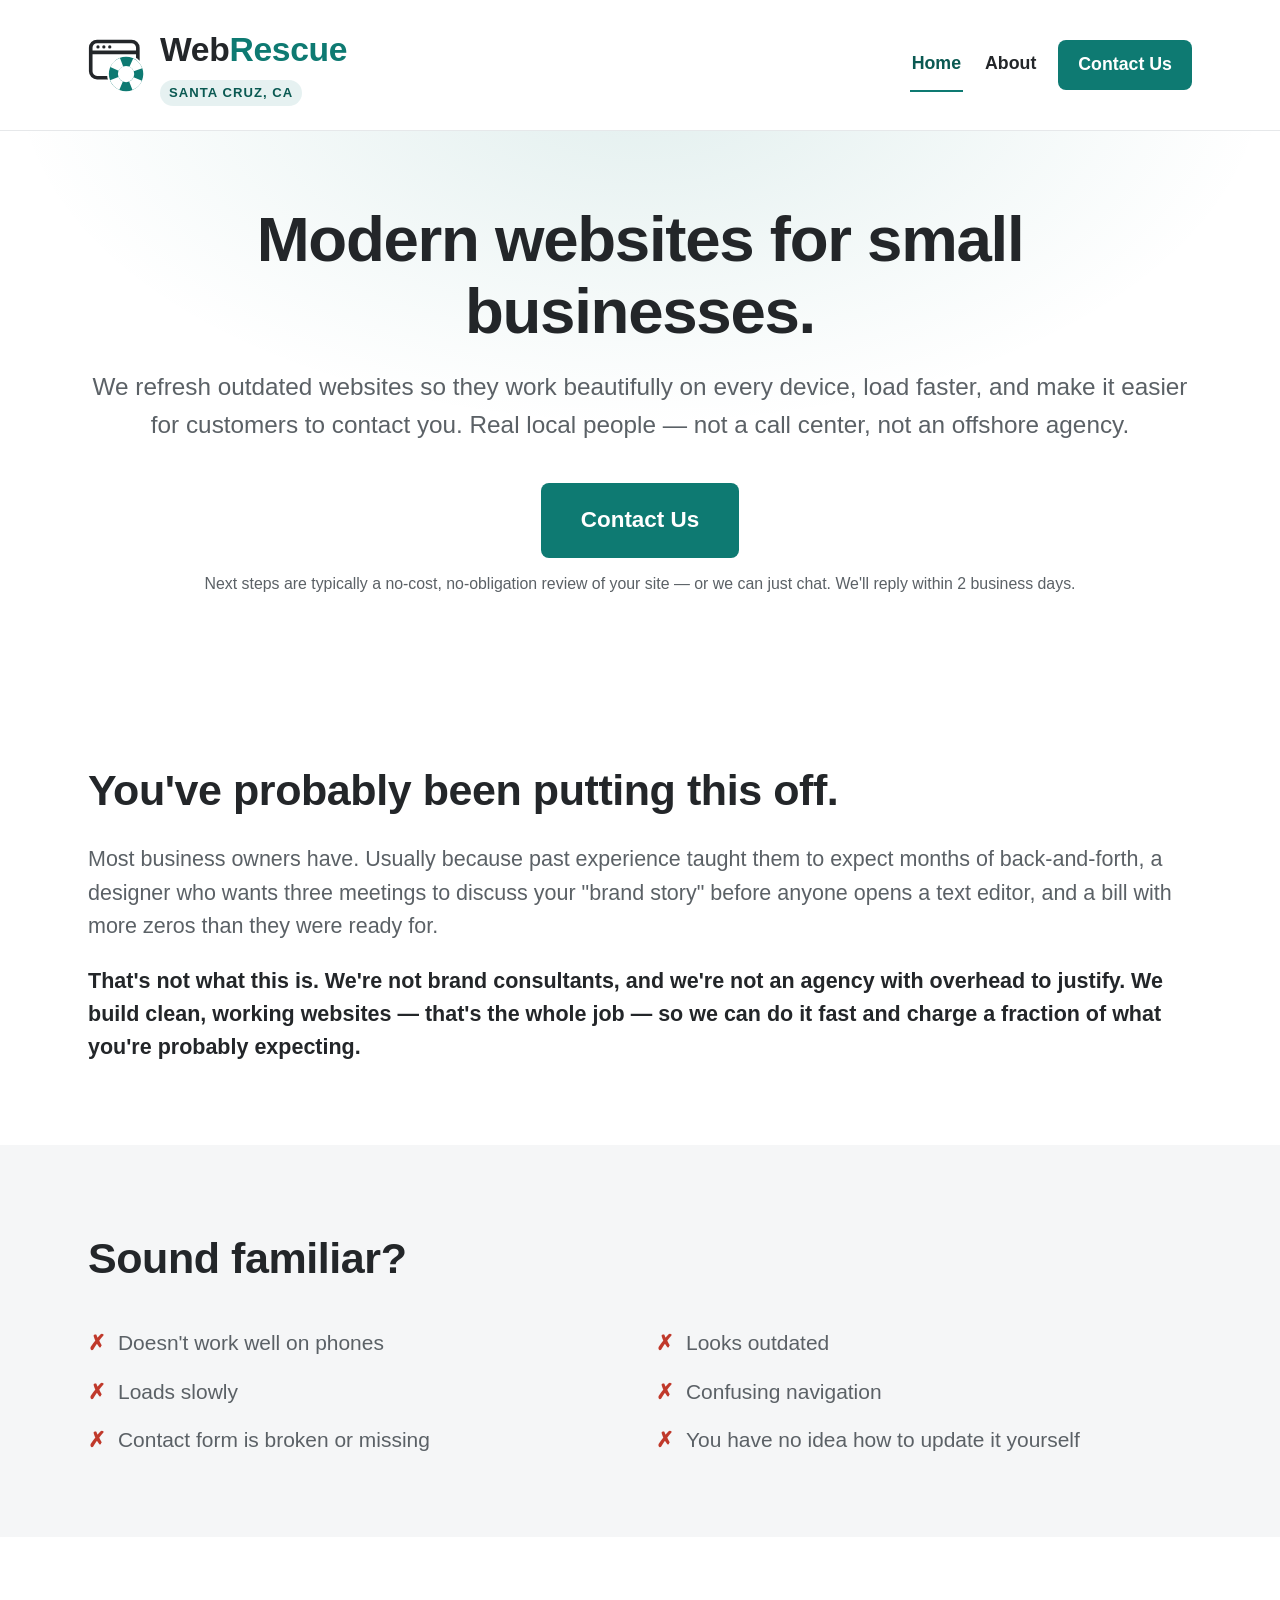
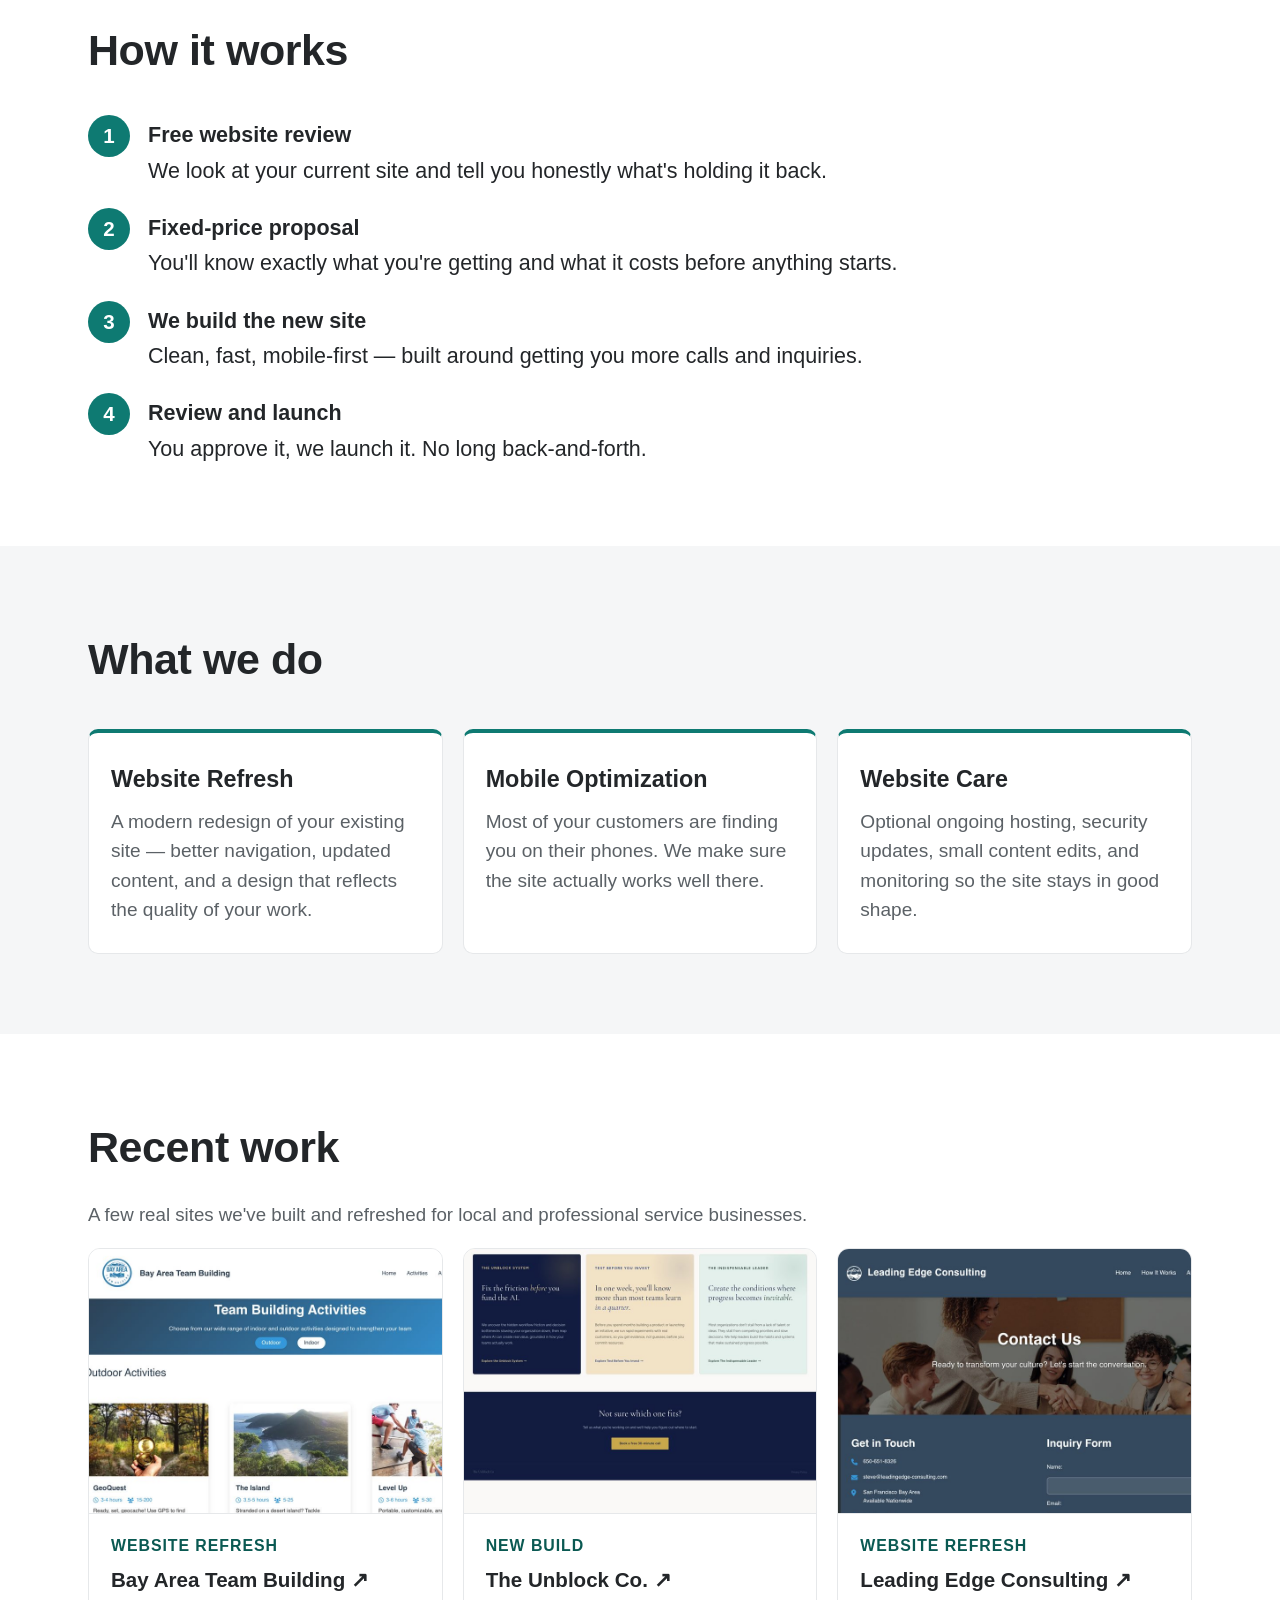
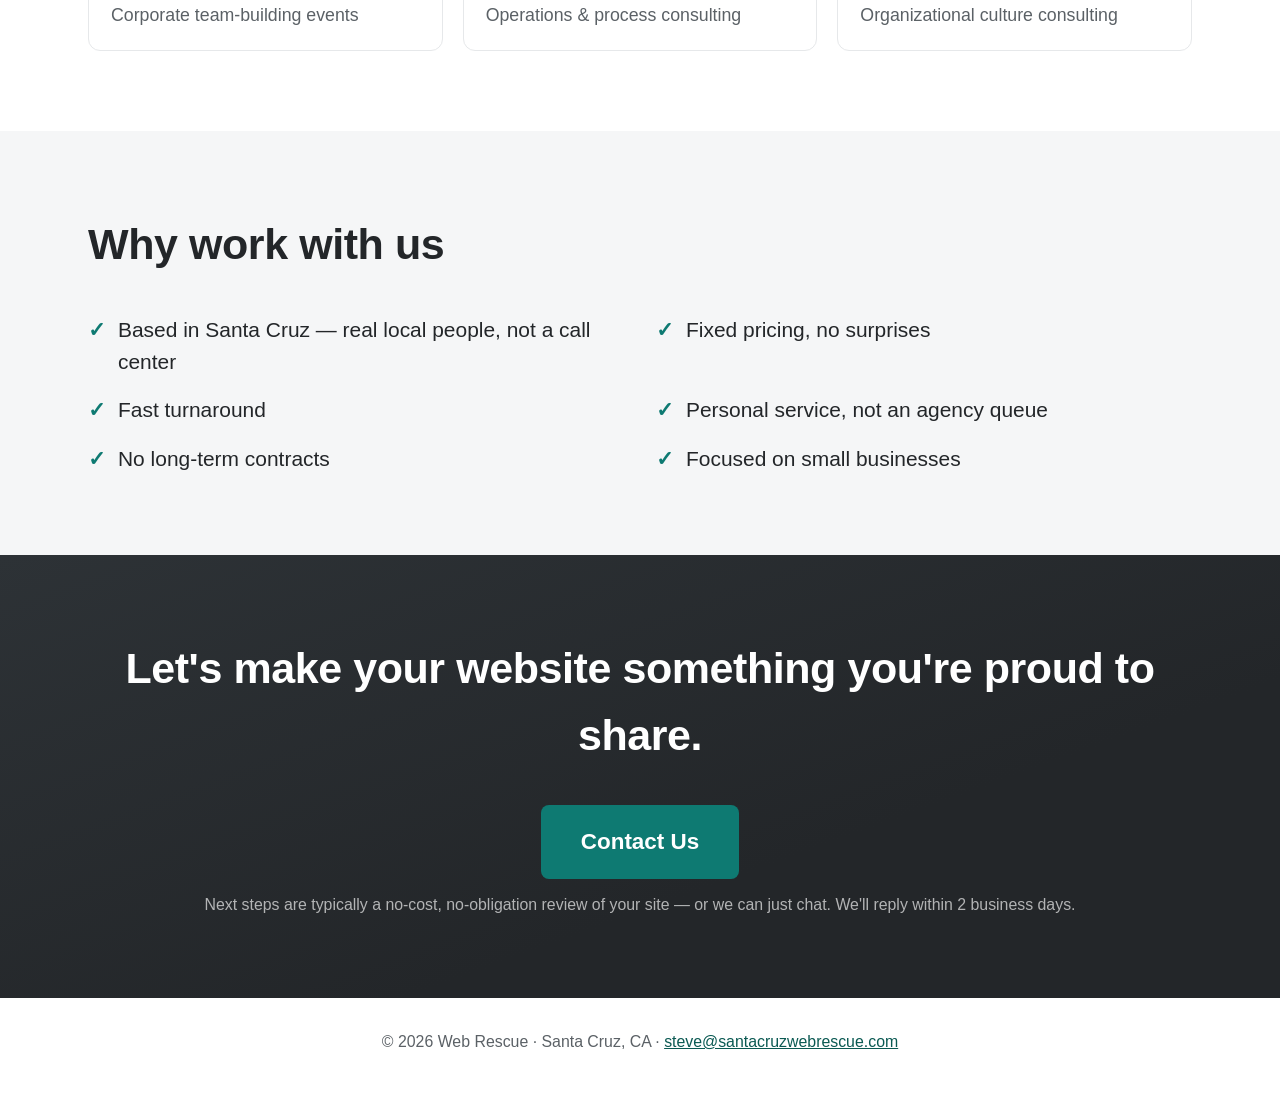
<file: index.html>
<!DOCTYPE html>
<html lang="en">
<head>
<!-- Google tag (gtag.js) -->
<script async src="https://www.googletagmanager.com/gtag/js?id=G-NDBNKK5VGS"></script>
<script>
  window.dataLayer = window.dataLayer || [];
  function gtag(){dataLayer.push(arguments);}
  gtag('js', new Date());

  gtag('config', 'G-NDBNKK5VGS');
</script>
<meta charset="UTF-8">
<meta name="viewport" content="width=device-width, initial-scale=1.0">
<title>Modern Websites for Santa Cruz Small Businesses | Web Rescue</title>
<meta name="description" content="Santa Cruz-based website refreshes for local small businesses. We make outdated sites work beautifully on every device, load faster, and make it easy for customers to get in touch.">
<link rel="icon" type="image/svg+xml" href="favicon.svg">
<link rel="stylesheet" href="styles.css">
</head>
<body>

<header class="site">
  <div class="wrap">
    <a href="index.html" class="brand">
      <img src="logo-mark.svg" alt="" width="52" height="52">
      <div>
        <div class="logo">Web<span>Rescue</span></div>
        <div class="locale-tag">Santa Cruz, CA</div>
      </div>
    </a>
    <nav aria-label="Main">
      <a href="index.html" class="text-link" aria-current="page">Home</a>
      <a href="about.html" class="text-link">About</a>
      <a href="contact.html" class="nav-cta">Contact Us</a>
    </nav>
  </div>
</header>

<section class="hero">
  <div class="wrap">
    <h1>Modern websites for small businesses.</h1>
    <p class="sub">We refresh outdated websites so they work beautifully on every device, load faster, and make it easier for customers to contact you. Real local people &mdash; not a call center, not an offshore agency.</p>
    <a href="contact.html" class="cta-btn">Contact Us</a>
    <div class="fine-print">Next steps are typically a no-cost, no-obligation review of your site &mdash; or we can just chat. We'll reply within 2 business days.</div>
  </div>
</section>

<section>
  <div class="wrap">
    <h2>You've probably been putting this off.</h2>
    <p style="font-size: 1.15rem; color: var(--ink-light); margin-top: -16px;">Most business owners have. Usually because past experience taught them to expect months of back-and-forth, a designer who wants three meetings to discuss your "brand story" before anyone opens a text editor, and a bill with more zeros than they were ready for.</p>
    <p style="font-size: 1.15rem; color: var(--ink); font-weight: 600; margin-bottom: 0;">That's not what this is. We're not brand consultants, and we're not an agency with overhead to justify. We build clean, working websites &mdash; that's the whole job &mdash; so we can do it fast and charge a fraction of what you're probably expecting.</p>
  </div>
</section>

<section class="soft">
  <div class="wrap">
    <h2>Sound familiar?</h2>
    <ul class="problem-list">
      <li>Doesn't work well on phones</li>
      <li>Looks outdated</li>
      <li>Loads slowly</li>
      <li>Confusing navigation</li>
      <li>Contact form is broken or missing</li>
      <li>You have no idea how to update it yourself</li>
    </ul>
  </div>
</section>

<section>
  <div class="wrap">
    <h2>How it works</h2>
    <ul class="steps">
      <li><strong>Free website review</strong>We look at your current site and tell you honestly what's holding it back.</li>
      <li><strong>Fixed-price proposal</strong>You'll know exactly what you're getting and what it costs before anything starts.</li>
      <li><strong>We build the new site</strong>Clean, fast, mobile-first &mdash; built around getting you more calls and inquiries.</li>
      <li><strong>Review and launch</strong>You approve it, we launch it. No long back-and-forth.</li>
    </ul>
  </div>
</section>

<section class="soft">
  <div class="wrap">
    <h2>What we do</h2>
    <div class="cards">
      <div class="card">
        <h3>Website Refresh</h3>
        <p>A modern redesign of your existing site &mdash; better navigation, updated content, and a design that reflects the quality of your work.</p>
      </div>
      <div class="card">
        <h3>Mobile Optimization</h3>
        <p>Most of your customers are finding you on their phones. We make sure the site actually works well there.</p>
      </div>
      <div class="card">
        <h3>Website Care</h3>
        <p>Optional ongoing hosting, security updates, small content edits, and monitoring so the site stays in good shape.</p>
      </div>
    </div>
  </div>
</section>

<section>
  <div class="wrap">
    <h2>Recent work</h2>
    <p style="color: var(--ink-light); margin-top: -16px;">A few real sites we've built and refreshed for local and professional service businesses.</p>
    <div class="work-grid">
      <a class="work-card" href="https://bayareateambuilding.com/" target="_blank" rel="noopener">
        <img src="work-bayarea-thumb.jpg" alt="Bay Area Team Building website">
        <div class="work-card-body">
          <span class="kind">Website Refresh</span>
          <span class="work-card-title">Bay Area Team Building &#8599;</span>
          <p>Corporate team-building events</p>
        </div>
      </a>
      <a class="work-card" href="https://theunblockco.com/" target="_blank" rel="noopener">
        <img src="work-unblock-thumb.jpg" alt="The Unblock Co. website">
        <div class="work-card-body">
          <span class="kind">New Build</span>
          <span class="work-card-title">The Unblock Co. &#8599;</span>
          <p>Operations &amp; process consulting</p>
        </div>
      </a>
      <a class="work-card" href="https://leadingedge-consulting.com/" target="_blank" rel="noopener">
        <img src="work-leadingedge-thumb.jpg" alt="Leading Edge Consulting website">
        <div class="work-card-body">
          <span class="kind">Website Refresh</span>
          <span class="work-card-title">Leading Edge Consulting &#8599;</span>
          <p>Organizational culture consulting</p>
        </div>
      </a>
    </div>
  </div>
</section>

<section class="soft">
  <div class="wrap">
    <h2>Why work with us</h2>
    <ul class="why-list">
      <li>Based in Santa Cruz &mdash; real local people, not a call center</li>
      <li>Fixed pricing, no surprises</li>
      <li>Fast turnaround</li>
      <li>Personal service, not an agency queue</li>
      <li>No long-term contracts</li>
      <li>Focused on small businesses</li>
    </ul>
  </div>
</section>

<section class="final-cta">
  <div class="wrap">
    <h2>Let's make your website something you're proud to share.</h2>
    <a href="contact.html" class="cta-btn">Contact Us</a>
    <div class="fine-print">Next steps are typically a no-cost, no-obligation review of your site &mdash; or we can just chat. We'll reply within 2 business days.</div>
  </div>
</section>

<footer>
  <div class="wrap">&copy; 2026 Web Rescue &middot; Santa Cruz, CA &middot; <a href="mailto:steve@santacruzwebrescue.com">steve@santacruzwebrescue.com</a></div>
</footer>


</body>
</html>
</file>
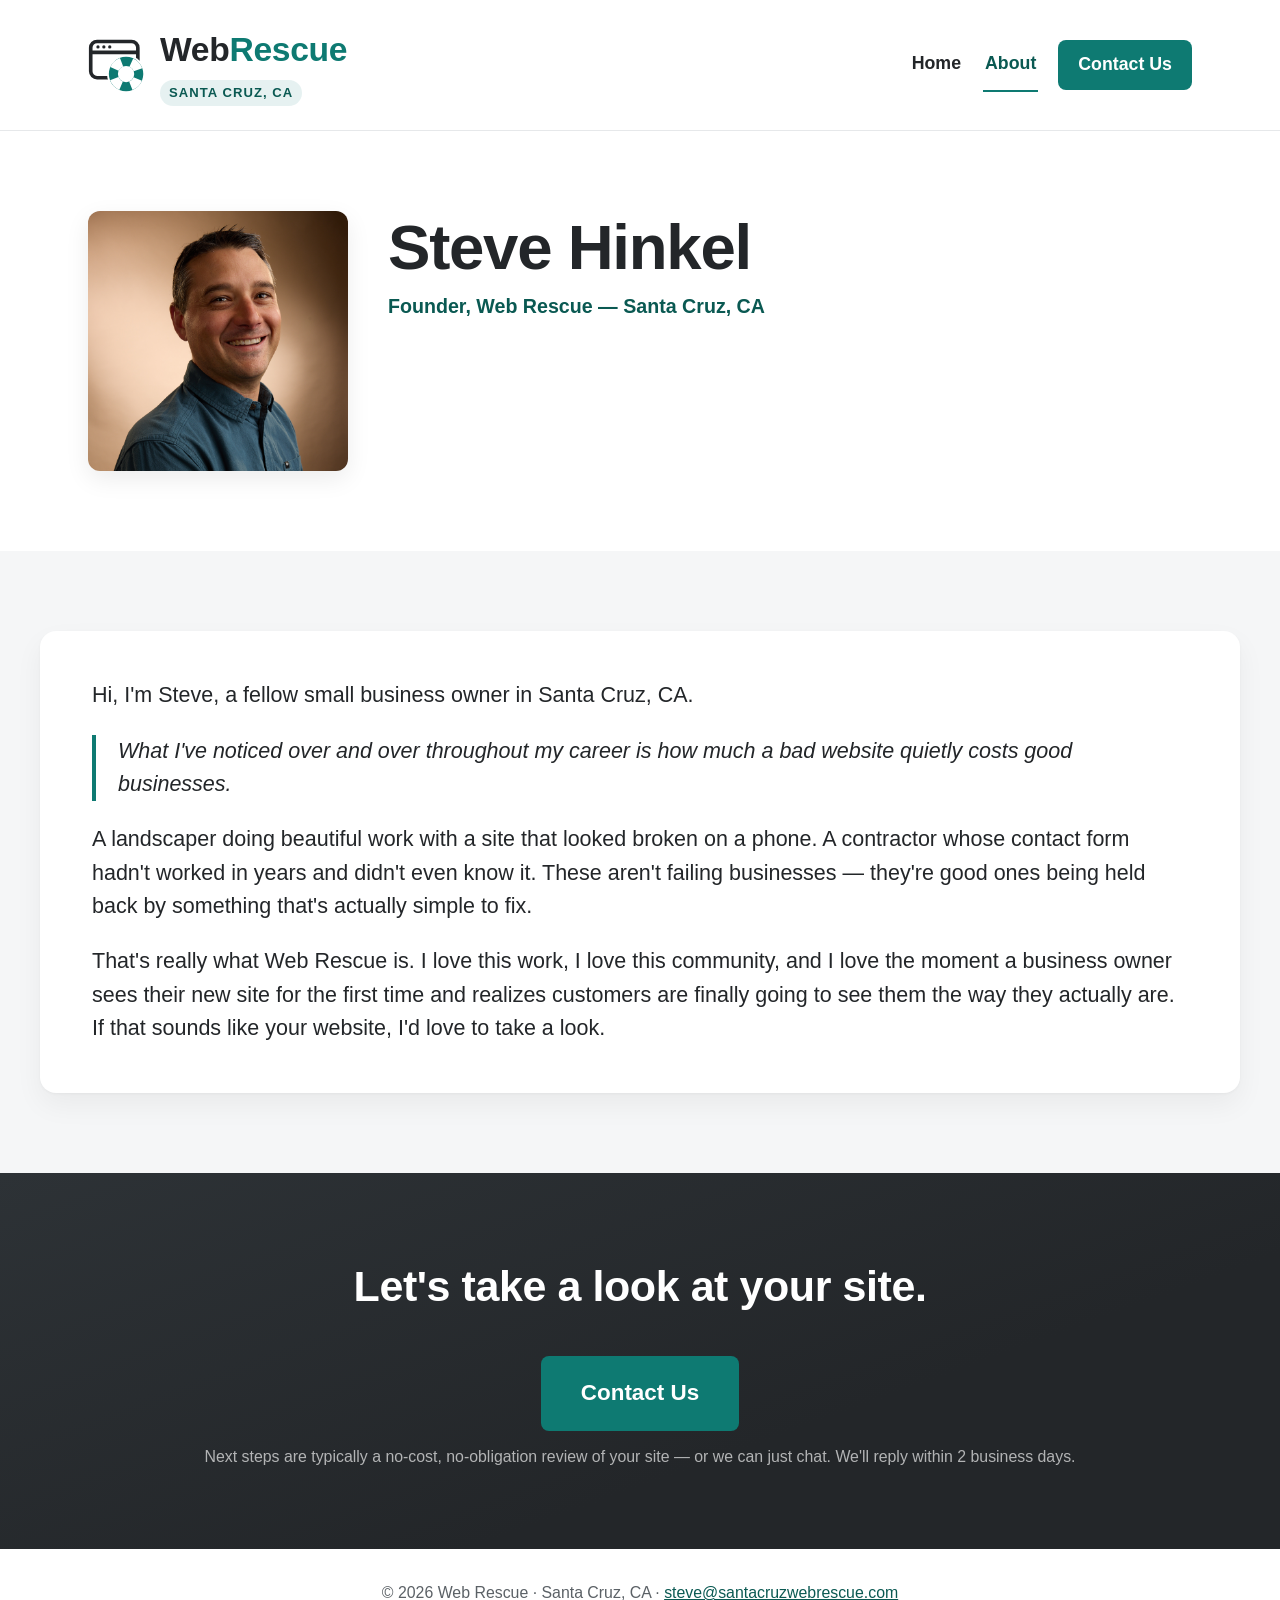
<file: about.html>
<!DOCTYPE html>
<html lang="en">
<head>
<!-- Google tag (gtag.js) -->
<script async src="https://www.googletagmanager.com/gtag/js?id=G-NDBNKK5VGS"></script>
<script>
  window.dataLayer = window.dataLayer || [];
  function gtag(){dataLayer.push(arguments);}
  gtag('js', new Date());

  gtag('config', 'G-NDBNKK5VGS');
</script>
<meta charset="UTF-8">
<meta name="viewport" content="width=device-width, initial-scale=1.0">
<title>About | Web Rescue &mdash; Santa Cruz</title>
<meta name="description" content="Web Rescue is run by a real person in Santa Cruz, not an agency or a call center. Here's the story behind it.">
<link rel="icon" type="image/svg+xml" href="favicon.svg">
<link rel="stylesheet" href="styles.css">
</head>
<body>

<header class="site">
  <div class="wrap">
    <a href="index.html" class="brand">
      <img src="logo-mark.svg" alt="" width="52" height="52">
      <div>
        <div class="logo">Web<span>Rescue</span></div>
        <div class="locale-tag">Santa Cruz, CA</div>
      </div>
    </a>
    <nav aria-label="Main">
      <a href="index.html" class="text-link">Home</a>
      <a href="about.html" class="text-link" aria-current="page">About</a>
      <a href="contact.html" class="nav-cta">Contact Us</a>
    </nav>
  </div>
</header>

<section>
  <div class="wrap">
    <div class="bio">
      <img src="steve-headshot.jpg" alt="Steve Hinkel, founder of Web Rescue">
      <div class="bio-text">
        <h1>Steve Hinkel</h1>
        <p class="role">Founder, Web Rescue &mdash; Santa Cruz, CA</p>
      </div>
    </div>
  </div>
</section>

<section class="soft">
  <div class="wrap about-copy">
    <p>Hi, I'm Steve, a fellow small business owner in Santa Cruz, CA.</p>

    <p class="pull-quote">What I've noticed over and over throughout my career is how much a bad website quietly costs good businesses.</p>

    <p>A landscaper doing beautiful work with a site that looked broken on a phone. A contractor whose contact form hadn't worked in years and didn't even know it. These aren't failing businesses &mdash; they're good ones being held back by something that's actually simple to fix.</p>

    <p>That's really what Web Rescue is. I love this work, I love this community, and I love the moment a business owner sees their new site for the first time and realizes customers are finally going to see them the way they actually are. If that sounds like your website, I'd love to take a look.</p>
  </div>
</section>

<section class="final-cta">
  <div class="wrap">
    <h2>Let's take a look at your site.</h2>
    <a href="contact.html" class="cta-btn">Contact Us</a>
    <div class="fine-print">Next steps are typically a no-cost, no-obligation review of your site &mdash; or we can just chat. We'll reply within 2 business days.</div>
  </div>
</section>

<footer>
  <div class="wrap">&copy; 2026 Web Rescue &middot; Santa Cruz, CA &middot; <a href="mailto:steve@santacruzwebrescue.com">steve@santacruzwebrescue.com</a></div>
</footer>

</body>
</html>
</file>
<file: styles.css>
:root {
  --ink: #232629;
  --ink-light: #5b6166;
  --paper: #ffffff;
  --paper-soft: #f5f6f7;
  --accent: #0e7a72;
  --accent-dark: #0a5952;
  --border: #e6e8ea;
}
* { box-sizing: border-box; }
html { scroll-behavior: smooth; font-size: clamp(17px, 0.25vw + 15.5px, 21px); }
body {
  margin: 0;
  font-family: -apple-system, BlinkMacSystemFont, "Segoe UI", Helvetica, Arial, sans-serif;
  color: var(--ink);
  background: var(--paper);
  line-height: 1.55;
}
a { color: var(--accent-dark); }
.wrap {
  max-width: 1200px;
  margin: 0 auto;
  padding: 0 clamp(20px, 4vw, 48px);
}
@media (max-width: 640px) { .wrap { padding: 0 22px; } }
header.site {
  padding: 24px 0;
  border-bottom: 1px solid var(--border);
}
header.site .wrap {
  display: flex;
  align-items: center;
  justify-content: space-between;
}
header.site nav {
  display: flex;
  align-items: center;
  gap: 20px;
}
header.site nav a.text-link {
  text-decoration: none;
  color: var(--ink);
  font-weight: 600;
  font-size: 0.95rem;
  background: none;
  padding: 0;
}
header.site nav a.text-link {
  padding: 12px 2px;
  border-bottom: 2px solid transparent;
}
header.site nav a.text-link:hover { color: var(--accent-dark); }
header.site nav a.text-link[aria-current="page"] {
  color: var(--accent-dark);
  border-bottom-color: var(--accent);
}
header.site nav a.nav-cta {
  text-decoration: none;
  background: var(--accent);
  color: #fff;
  font-weight: 600;
  font-size: 0.95rem;
  padding: 11px 20px;
  border-radius: 8px;
  white-space: nowrap;
}
header.site nav a.nav-cta:hover,
header.site nav a.nav-cta[aria-current="page"] { background: var(--accent-dark); }
header.site nav a:focus-visible,
.brand:focus-visible {
  outline: 3px solid var(--accent);
  outline-offset: 3px;
  border-radius: 4px;
}
.brand {
  display: flex;
  align-items: center;
  gap: 14px;
  text-decoration: none;
  color: inherit;
}
.brand img { width: 3.1rem; height: 3.1rem; flex-shrink: 0; }
.logo {
  font-weight: 700;
  font-size: 1.8rem;
  letter-spacing: -0.01em;
}
.logo span { color: var(--accent); }
.locale-tag {
  display: inline-block;
  white-space: nowrap;
  font-size: 0.7rem;
  text-transform: uppercase;
  letter-spacing: 0.08em;
  color: var(--accent-dark);
  background: rgba(14, 122, 114, 0.1);
  font-weight: 700;
  margin-top: 4px;
  padding: 3px 9px;
  border-radius: 100px;
}
section { padding: 80px 0; }
section.soft { background: var(--paper-soft); }
h1 {
  font-size: clamp(2.3rem, 5.5vw, 3.4rem);
  line-height: 1.12;
  letter-spacing: -0.02em;
  margin: 0 0 22px;
}
h2 {
  font-size: clamp(1.7rem, 3.8vw, 2.3rem);
  letter-spacing: -0.01em;
  margin: 0 0 36px;
}
.hero {
  padding-top: 72px;
  text-align: center;
  background: radial-gradient(ellipse 900px 500px at 50% -10%, rgba(14, 122, 114, 0.12), transparent 70%);
}
.hero .wrap { max-width: 1200px; }
.hero .sub { max-width: 60em; margin-left: auto; margin-right: auto; }
.sub {
  font-size: 1.3rem;
  color: var(--ink-light);
  margin: 0 0 40px;
}
.cta-btn {
  display: inline-block;
  background: var(--accent);
  color: #fff;
  text-decoration: none;
  font-weight: 700;
  font-size: 1.2rem;
  padding: 20px 40px;
  border-radius: 8px;
  border: none;
  cursor: pointer;
}
.cta-btn:hover { background: var(--accent-dark); }
.fine-print {
  margin-top: 14px;
  font-size: 0.85rem;
  color: var(--ink-light);
}
.problem-list {
  list-style: none;
  padding: 0;
  margin: 0;
  display: grid;
  grid-template-columns: 1fr 1fr;
  gap: 16px 32px;
}
.problem-list li {
  padding-left: 30px;
  position: relative;
  color: var(--ink-light);
  font-size: 1.12rem;
}
.problem-list li::before {
  content: "\2717";
  position: absolute;
  left: 0;
  color: #c0392b;
  font-weight: 700;
}
.steps {
  list-style: none;
  padding: 0;
  margin: 0;
  counter-reset: step;
  display: flex;
  flex-direction: column;
  gap: 24px;
}
.steps li {
  counter-increment: step;
  position: relative;
  padding-left: 60px;
  font-size: 1.15rem;
}
.steps li::before {
  content: counter(step);
  position: absolute;
  left: 0;
  top: -4px;
  width: 42px;
  height: 42px;
  border-radius: 50%;
  background: var(--accent);
  color: #fff;
  font-weight: 700;
  font-size: 1.1rem;
  display: flex;
  align-items: center;
  justify-content: center;
}
.steps strong { display: block; margin-bottom: 2px; }
.cards {
  display: grid;
  grid-template-columns: repeat(3, 1fr);
  gap: 20px;
}
.card {
  background: var(--paper);
  border: 1px solid var(--border);
  border-top: 4px solid var(--accent);
  border-radius: 10px;
  padding: 28px 22px;
}
.card h3 { margin: 0 0 10px; font-size: 1.25rem; }
.card p { margin: 0; color: var(--ink-light); font-size: 1.02rem; }
.work-grid {
  display: grid;
  grid-template-columns: repeat(3, 1fr);
  gap: 20px;
}
.work-card {
  border: 1px solid var(--border);
  border-radius: 12px;
  background: var(--paper);
  display: flex;
  flex-direction: column;
  text-decoration: none;
  color: inherit;
  overflow: hidden;
  transition: transform 0.15s ease, box-shadow 0.15s ease;
}
.work-card:hover {
  transform: translateY(-3px);
  box-shadow: 0 10px 24px rgba(0,0,0,0.08);
}
.work-card img {
  width: 100%;
  aspect-ratio: 4 / 3;
  object-fit: cover;
  object-position: top;
  display: block;
  border-bottom: 1px solid var(--border);
}
.work-card-body { padding: 20px 22px; display: flex; flex-direction: column; gap: 6px; }
.work-card .kind {
  font-size: 0.85rem;
  text-transform: uppercase;
  letter-spacing: 0.06em;
  color: var(--accent-dark);
  font-weight: 700;
}
.work-card-title {
  font-weight: 600;
  font-size: 1.1rem;
}
.work-card:hover .work-card-title { text-decoration: underline; }
.work-card-body p { margin: 0; color: var(--ink-light); font-size: 0.95rem; }
.why-list {
  list-style: none;
  padding: 0;
  margin: 0;
  display: grid;
  grid-template-columns: 1fr 1fr;
  gap: 16px 32px;
}
.why-list li {
  padding-left: 30px;
  position: relative;
  font-size: 1.12rem;
}
.why-list li::before {
  content: "\2713";
  position: absolute;
  left: 0;
  color: var(--accent);
  font-weight: 700;
}
.final-cta {
  text-align: center;
  background: linear-gradient(160deg, #2d3236, var(--ink) 65%);
  color: #fff;
}
.final-cta h2 { color: #fff; }
.final-cta .cta-btn { background: var(--accent); }
.final-cta .fine-print { color: rgba(255,255,255,0.65); }
#review {
  max-width: 760px;
  margin: 0 auto;
}
#review label {
  display: block;
  font-weight: 600;
  font-size: 0.9rem;
  margin: 16px 0 6px;
  text-align: left;
}
#review input, #review textarea {
  width: 100%;
  padding: 12px 14px;
  border: 1px solid var(--border);
  border-radius: 8px;
  font-size: 1rem;
  font-family: inherit;
}
#review .preference-field {
  border: none;
  padding: 0;
  margin: 16px 0 6px;
}
#review .preference-field legend {
  font-weight: 600;
  font-size: 0.9rem;
  margin-bottom: 10px;
  padding: 0;
}
#review .preference-field .radio-option {
  display: flex;
  align-items: center;
  gap: 10px;
  font-weight: 400;
  font-size: 1rem;
  margin: 0 0 10px;
  cursor: pointer;
}
#review .preference-field input[type="radio"] {
  width: auto;
  accent-color: var(--accent);
  cursor: pointer;
}
#review .submit-row { margin-top: 26px; }
#form-success {
  display: none;
  text-align: center;
  padding: 24px;
  background: var(--paper-soft);
  border-radius: 10px;
}
#form-success[data-fs-active] { display: block; }
[data-fs-error] { display: none; }
[data-fs-error][data-fs-active] { display: block; }
.fs-field-error { color: #c0392b; font-size: 0.82rem; margin-top: 4px; text-align: left; }
.fs-form-error { color: #c0392b; font-size: 0.9rem; margin-bottom: 16px; }
#review input[data-fs-field][aria-invalid="true"] { border-color: #c0392b; }
footer {
  padding: 32px 0 48px;
  text-align: center;
  color: var(--ink-light);
  font-size: 0.85rem;
}
.bio {
  display: flex;
  gap: 40px;
  align-items: flex-start;
}
.bio img {
  width: 260px;
  height: 260px;
  object-fit: cover;
  object-position: 50% 15%;
  border-radius: 12px;
  flex-shrink: 0;
  box-shadow: 0 8px 24px rgba(0,0,0,0.08);
}
.bio-text h1 { margin-bottom: 8px; }
.bio-text .role {
  color: var(--accent-dark);
  font-weight: 700;
  font-size: 1.05rem;
  margin: 0 0 20px;
}
.about-copy {
  background: var(--paper);
  border-radius: 16px;
  padding: 48px 52px;
  box-shadow: 0 1px 3px rgba(0,0,0,0.04), 0 12px 28px rgba(0,0,0,0.05);
}
.about-copy p { margin: 0 0 22px; font-size: 1.15rem; }
.about-copy p:last-child { margin-bottom: 0; }
.pull-quote {
  border-left: 4px solid var(--accent);
  padding-left: 22px;
  margin: 36px 0;
  font-size: 1.35rem;
  font-style: italic;
  color: var(--ink);
}
.contact-intro {
  color: rgba(255,255,255,0.8);
  font-size: 1.1rem;
  margin: 0 0 20px;
}
.contact-page h1 { color: #fff; font-size: clamp(2rem, 4.5vw, 2.8rem); }
.contact-page { min-height: 70vh; }
@media (max-width: 900px) {
  .cards, .work-grid { grid-template-columns: 1fr; }
}
@media (max-width: 640px) {
  html { font-size: 16.5px; }
  section { padding: 52px 0; }
  .problem-list, .why-list { grid-template-columns: 1fr; }
  .cards { grid-template-columns: 1fr; }
  .work-grid { grid-template-columns: 1fr; }
  header.site { padding: 18px 0; }
  header.site nav { gap: 8px; }
  header.site nav a.text-link { font-size: 0.78rem; padding: 12px 0; }
  header.site nav a.nav-cta { font-size: 0.78rem; padding: 9px 10px; }
  .logo { font-size: 1.2rem; }
  .brand { gap: 10px; }
  .brand img { width: 2.1rem; height: 2.1rem; }
  .locale-tag { font-size: 0.62rem; padding: 2px 7px; }
  .bio { flex-direction: column; align-items: center; text-align: center; }
  .bio img { width: 180px; height: 180px; }
  .about-copy { padding: 32px 24px; }
  .pull-quote { font-size: 1.15rem; padding-left: 16px; }
  .cta-btn { width: 100%; text-align: center; padding: 18px 24px; }
}
@media (max-width: 380px) {
  header.site nav a[href="index.html"] { display: none; }
  .brand img { width: 2rem; height: 2rem; }
  .logo { font-size: 1.05rem; }
  header.site nav { gap: 9px; }
  header.site nav a.text-link { font-size: 0.74rem; }
  header.site nav a.nav-cta { font-size: 0.74rem; padding: 9px 10px; }
}
</file>
